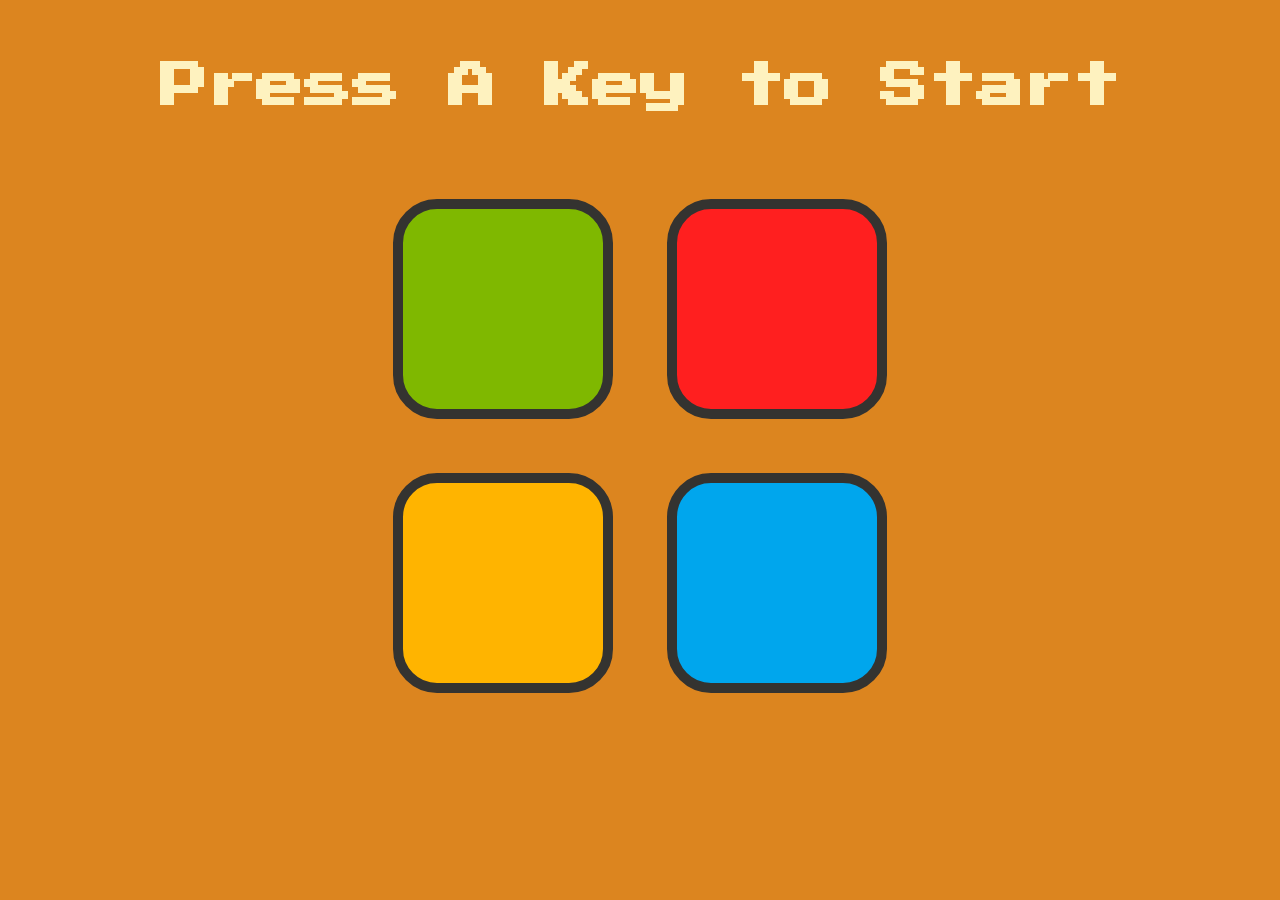
<file: index.html>
<!DOCTYPE html>
<html lang="en" dir="ltr">

<head>
  <meta charset="utf-8">
  <title>Simon</title>
  <link rel="stylesheet" href="styles.css">
  <link href="https://fonts.googleapis.com/css?family=Press+Start+2P" rel="stylesheet">
</head>

<body>
  <h1 id="level-title">Press A Key to Start</h1>
  <div class="container">
    <div lass="row">

      <div type="button" id="green" class="btn green">

      </div>

      <div type="button" id="red" class="btn red">

      </div>
    </div>

    <div class="row">

      <div type="button" id="yellow" class="btn yellow">

      </div>
      <div type="button" id="blue" class="btn blue">

      </div>

    </div>

  </div>

<script src="https://code.jquery.com/jquery-3.5.1.js" integrity="sha256-QWo7LDvxbWT2tbbQ97B53yJnYU3WhH/C8ycbRAkjPDc=" crossorigin="anonymous"></script>
<script src="script.js"></script>
</body>

</html>
</file>
<file: styles.css>
body {
  text-align: center;
  /* background-color: #011F3F; */
  background-color: #DC851F;
  /* background-color: #F9E784; */
}

#level-title {
  font-family: 'Press Start 2P', cursive;
  font-size: 3rem;
  margin: 5%;
  color: #FEF2BF;
}

.container {
  display: block;
  width: 50%;
  margin: auto;

}

.btn {
  margin: 25px;
  display: inline-block;
  height: 200px;
  width: 200px;
  border: 10px solid #343330;
  border-radius: 20%;
}

.game-over {
  background-color: red;
  opacity: 0.8;
}

.red {
  background-color: #FF1F1F;
}

.green {
  background-color: #7FB800;
}

.blue {
  background-color: #00A6ED;
}

.yellow {
  background-color: #FFB400;
}

.pressed {
  box-shadow: 0 0 20px white;
  background-color: grey;
}
</file>
